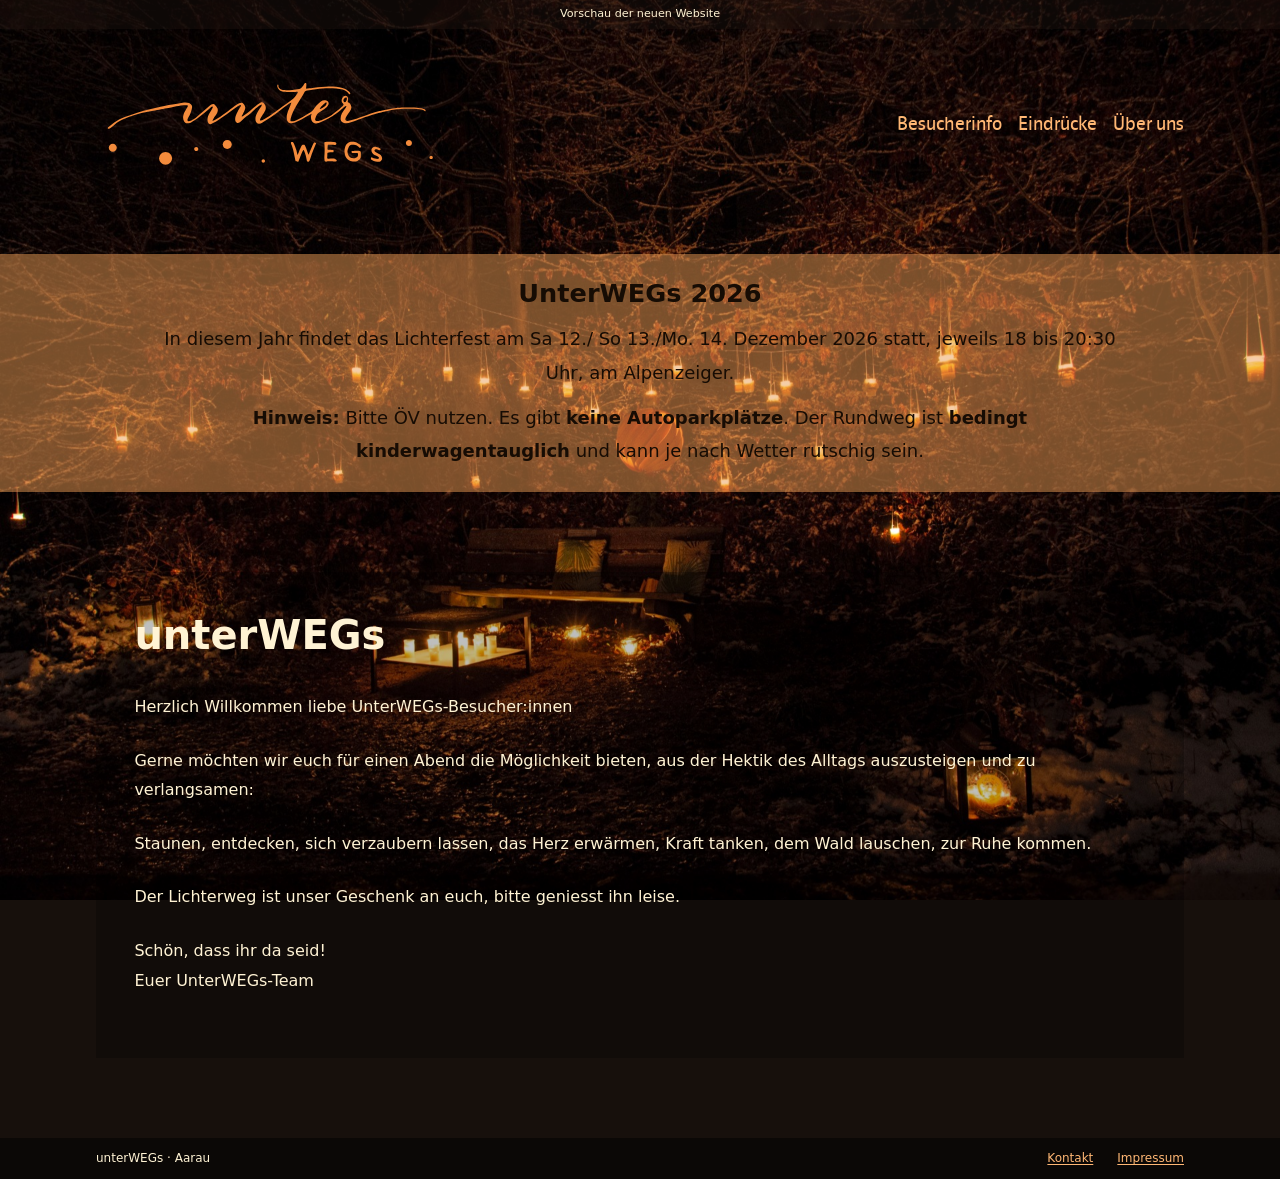
<file: website/index.html>
<!doctype html>
<html lang="de-CH">
<head>
  <meta charset="utf-8">
  <meta name="viewport" content="width=device-width, initial-scale=1">
  <meta name="robots" content="noindex">
  <meta name="description" content="unterWEGs – der Lichterweg in Aarau. Staunen, entdecken und zur Ruhe kommen.">
  <title>Home – unterWEGs</title>
  <link rel="stylesheet" href="assets/style.css">
  <script src="assets/banner.js" defer></script>
  <script src="assets/reading.js" defer></script>
</head>
<body>
  <a class="skip-link" href="#inhalt">Zum Inhalt</a>
  <div class="page">
    <p class="preview">Vorschau der neuen Website</p>
    <header>
      <a class="logo" href="index.html" aria-label="unterWEGs – Home"><img src="assets/logo.svg" alt="unterWEGs" width="360" height="120"></a>
      <nav aria-label="Hauptnavigation">
        <a href="besucherinfo.html">Besucherinfo</a>
        <a href="eindruecke.html">Eindrücke</a>
        <a href="ueber-uns.html">Über uns</a>
      </nav>
    </header>
    <aside class="banner" aria-label="Aktuelle Mitteilung" data-banner>
      <p>Aktuelle Mitteilung wird geladen.</p>
    </aside>
    <noscript><p class="notice">Für die aktuelle Mitteilung bitte <a href="banner.html">den Veranstaltungshinweis öffnen</a>.</p></noscript>
    <main id="inhalt" class="reading-active" tabindex="-1">
      <h1>unterWEGs</h1>
      <p>Herzlich Willkommen liebe UnterWEGs-Besucher:innen</p>
      <p>Gerne möchten wir euch für einen Abend die Möglichkeit bieten, aus der Hektik des Alltags auszusteigen und zu verlangsamen:</p>
      <p>Staunen, entdecken, sich verzaubern lassen, das Herz erwärmen, Kraft tanken, dem Wald lauschen, zur Ruhe kommen.</p>
      <p>Der Lichterweg ist unser Geschenk an euch, bitte geniesst ihn leise.</p>
      <p>Schön, dass ihr da seid!<br>Euer UnterWEGs-Team</p>
    </main>
    <footer><span>unterWEGs · Aarau</span><a href="ueber-uns.html#kontakt">Kontakt</a><a href="ueber-uns.html#impressum">Impressum</a></footer>
  </div>
</body>
</html>
</file>
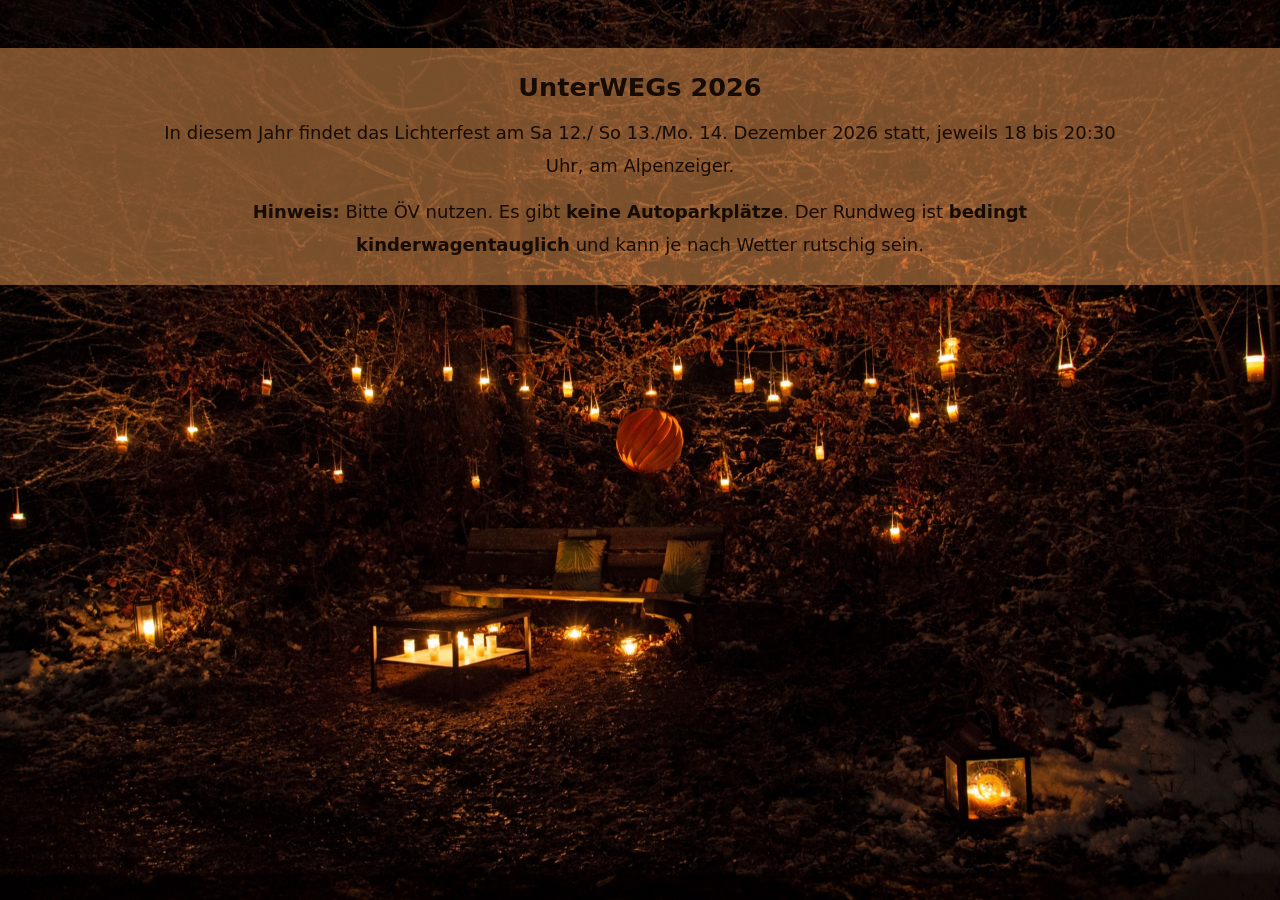
<file: website/banner.html>
<!doctype html>
<html lang="de-CH">
<head>
  <meta charset="utf-8">
  <meta name="viewport" content="width=device-width, initial-scale=1">
  <meta name="robots" content="noindex">
  <title>Aktuelle Mitteilung – unterWEGs</title>
  <link rel="stylesheet" href="assets/style.css">
</head>
<body class="banner-page">
  <main class="banner" id="mitteilung">
    <h2>UnterWEGs 2026</h2>
    <p>In diesem Jahr findet das Lichterfest am Sa 12./ So 13./Mo. 14. Dezember 2026 statt, jeweils 18 bis 20:30 Uhr, am Alpenzeiger.</p>
    <p><strong>Hinweis:</strong> Bitte ÖV nutzen. Es gibt <strong>keine Autoparkplätze</strong>. Der Rundweg ist <strong>bedingt kinderwagentauglich</strong> und kann je nach Wetter rutschig sein.</p>
  </main>
</body>
</html>
</file>
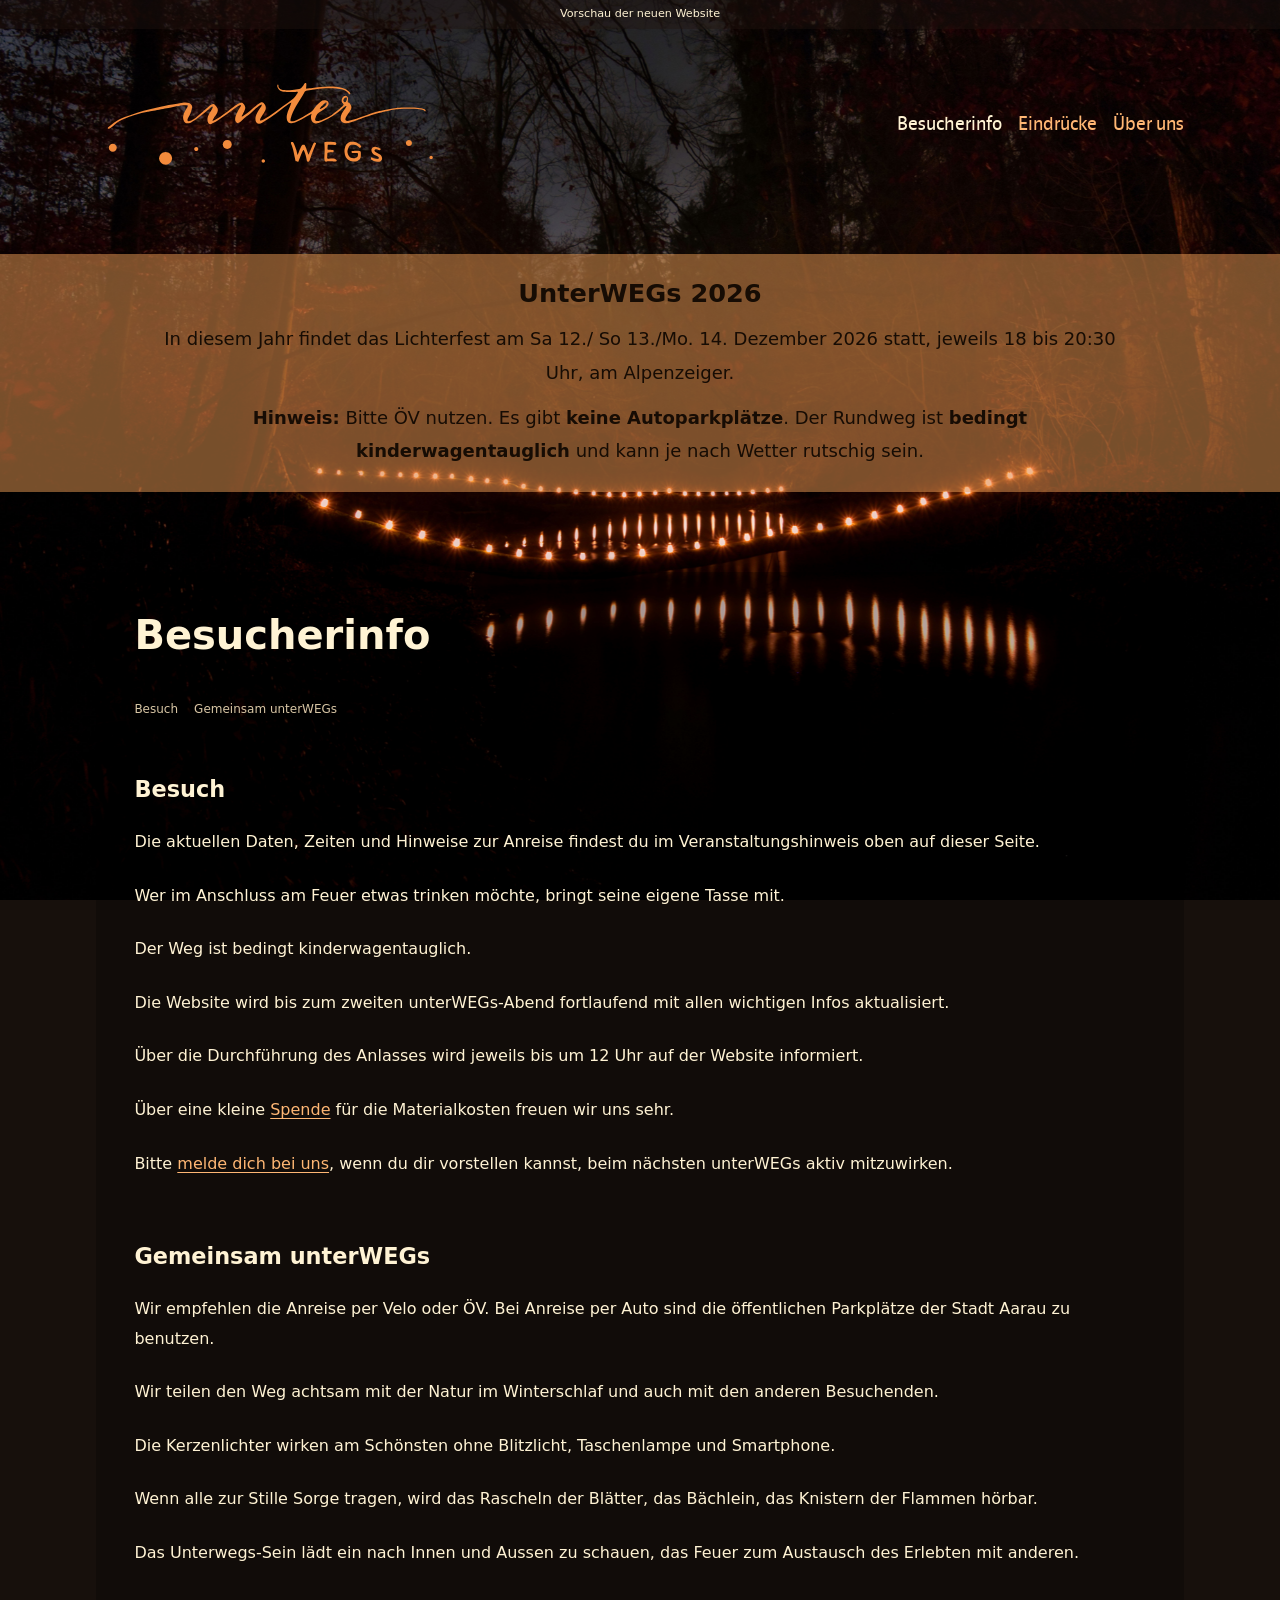
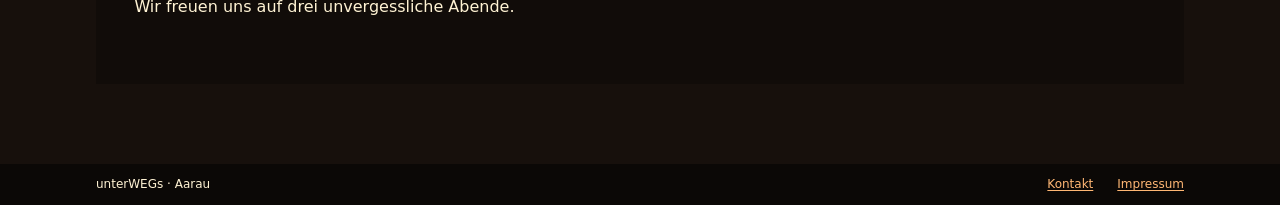
<file: website/besucherinfo.html>
<!doctype html>
<html lang="de-CH">
<head>
  <meta charset="utf-8">
  <meta name="viewport" content="width=device-width, initial-scale=1">
  <meta name="robots" content="noindex">
  <title>Besucherinfo – unterWEGs</title>
  <link rel="stylesheet" href="assets/style.css">
  <script src="assets/banner.js" defer></script>
  <script src="assets/reading.js" defer></script>
</head>
<body class="besucherinfo">
  <a class="skip-link" href="#inhalt">Zum Inhalt</a>
  <div class="page">
    <p class="preview">Vorschau der neuen Website</p>
    <header>
      <a class="logo" href="index.html" aria-label="unterWEGs – Home"><img src="assets/logo.svg" alt="unterWEGs" width="360" height="120"></a>
      <nav aria-label="Hauptnavigation">
        <a href="besucherinfo.html" aria-current="page">Besucherinfo</a>
        <a href="eindruecke.html">Eindrücke</a>
        <a href="ueber-uns.html">Über uns</a>
      </nav>
    </header>
    <aside class="banner" aria-label="Aktuelle Mitteilung" data-banner>
      <p>Aktuelle Mitteilung wird geladen.</p>
    </aside>
    <noscript><p class="notice">Für die aktuelle Mitteilung bitte <a href="banner.html">den Veranstaltungshinweis öffnen</a>.</p></noscript>
    <main id="inhalt" class="reading-active" tabindex="-1">
      <h1>Besucherinfo</h1>
      <nav class="section-links" aria-label="Auf dieser Seite"><a href="#besuch">Besuch</a><a href="#gemeinsam">Gemeinsam unterWEGs</a></nav>
      <section id="besuch">
        <h2>Besuch</h2>
        <p>Die aktuellen Daten, Zeiten und Hinweise zur Anreise findest du im Veranstaltungshinweis oben auf dieser Seite.</p>
        <p>Wer im Anschluss am Feuer etwas trinken möchte, bringt seine eigene Tasse mit.</p>
        <p>Der Weg ist bedingt kinderwagentauglich.</p>
        <p>Die Website wird bis zum zweiten unterWEGs-Abend fortlaufend mit allen wichtigen Infos aktualisiert.</p>
        <p>Über die Durchführung des Anlasses wird jeweils bis um 12 Uhr auf der Website informiert.</p>
        <p>Über eine kleine <a href="ueber-uns.html#spenden">Spende</a> für die Materialkosten freuen wir uns sehr.</p>
        <p>Bitte <a href="ueber-uns.html#kontakt">melde dich bei uns</a>, wenn du dir vorstellen kannst, beim nächsten unterWEGs aktiv mitzuwirken.</p>
      </section>
      <section id="gemeinsam">
        <h2>Gemeinsam unterWEGs</h2>
        <p>Wir empfehlen die Anreise per Velo oder ÖV. Bei Anreise per Auto sind die öffentlichen Parkplätze der Stadt Aarau zu benutzen.</p>
        <p>Wir teilen den Weg achtsam mit der Natur im Winterschlaf und auch mit den anderen Besuchenden.</p>
        <p>Die Kerzenlichter wirken am Schönsten ohne Blitzlicht, Taschenlampe und Smartphone.</p>
        <p>Wenn alle zur Stille Sorge tragen, wird das Rascheln der Blätter, das Bächlein, das Knistern der Flammen hörbar.</p>
        <p>Das Unterwegs-Sein lädt ein nach Innen und Aussen zu schauen, das Feuer zum Austausch des Erlebten mit anderen.</p>
        <p>Wir freuen uns auf drei unvergessliche Abende.</p>
      </section>
    </main>
    <footer><span>unterWEGs · Aarau</span><a href="ueber-uns.html#kontakt">Kontakt</a><a href="ueber-uns.html#impressum">Impressum</a></footer>
  </div>
</body>
</html>
</file>
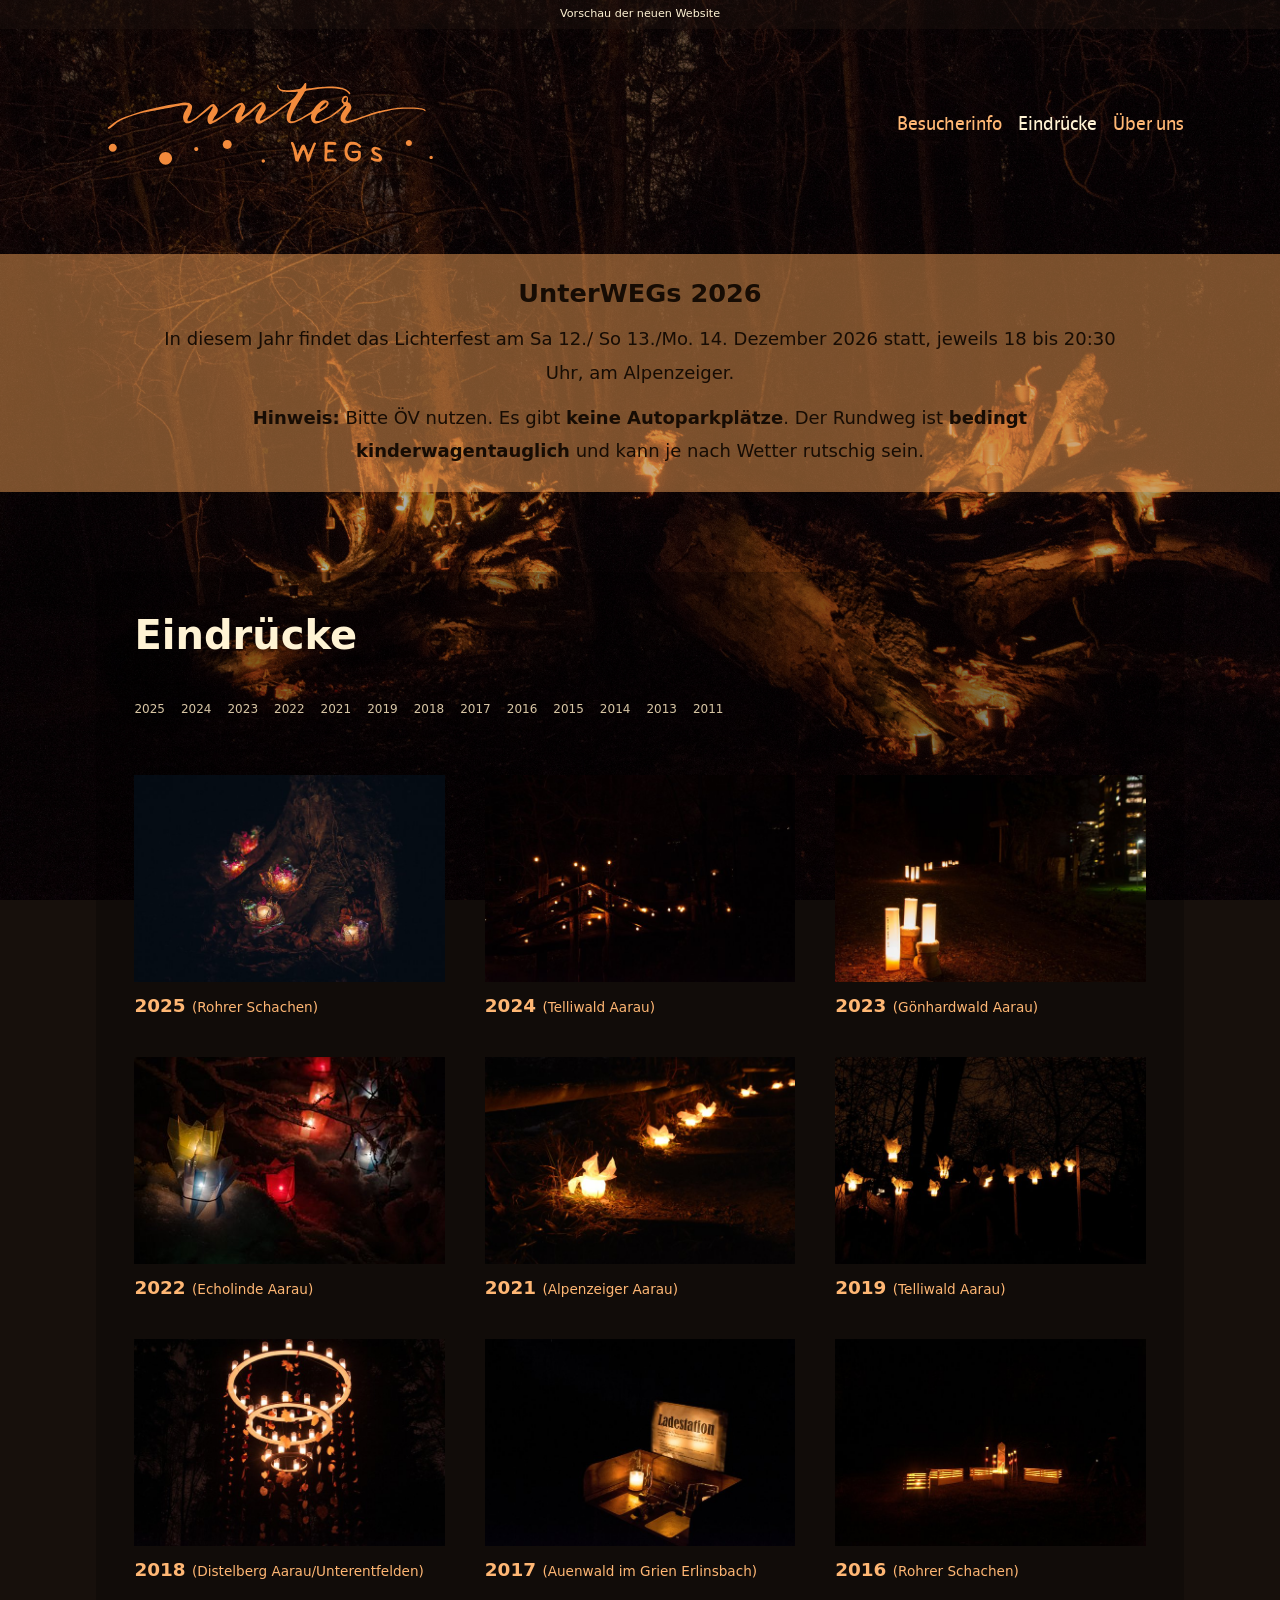
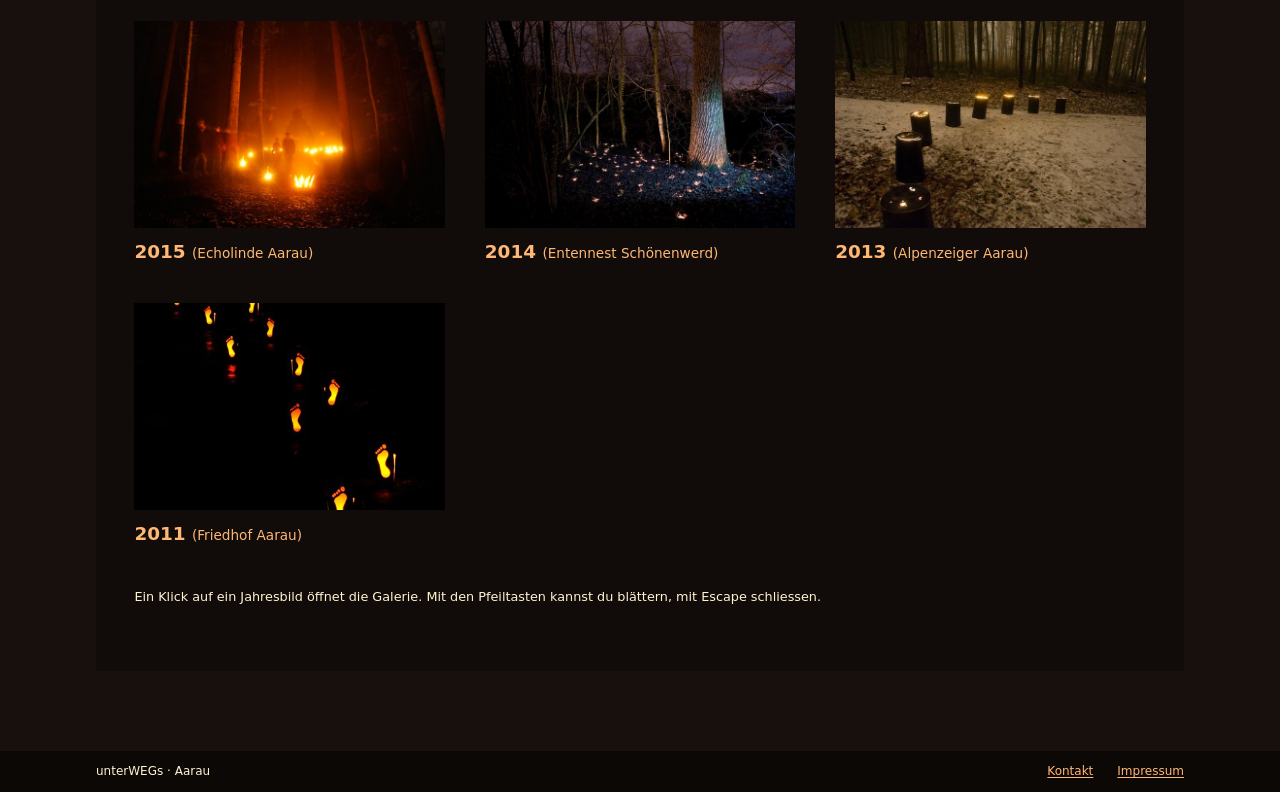
<file: website/eindruecke.html>
<!doctype html>
<html lang="de-CH">
<head>
  <meta charset="utf-8">
  <meta name="viewport" content="width=device-width, initial-scale=1">
  <meta name="robots" content="noindex">
  <title>Eindrücke – unterWEGs</title>
  <link rel="stylesheet" href="assets/style.css">
  <link rel="stylesheet" href="assets/gallery.css">
  <script src="assets/banner.js" defer></script>
  <script src="assets/reading.js" defer></script>
  <script src="assets/gallery.js" defer></script>
</head>
<body class="eindruecke">
  <a class="skip-link" href="#inhalt">Zum Inhalt</a>
  <div class="page">
    <p class="preview">Vorschau der neuen Website</p>
    <header>
      <a class="logo" href="index.html" aria-label="unterWEGs – Home"><img src="assets/logo.svg" alt="unterWEGs" width="360" height="120"></a>
      <nav aria-label="Hauptnavigation">
        <a href="besucherinfo.html">Besucherinfo</a>
        <a href="eindruecke.html" aria-current="page">Eindrücke</a>
        <a href="ueber-uns.html">Über uns</a>
      </nav>
    </header>
    <aside class="banner" aria-label="Aktuelle Mitteilung" data-banner>
      <p>Aktuelle Mitteilung wird geladen.</p>
    </aside>
    <noscript><p class="notice">Für die aktuelle Mitteilung bitte <a href="banner.html">den Veranstaltungshinweis öffnen</a>.</p></noscript>
    <main id="inhalt" class="reading-active" tabindex="-1">
      <h1>Eindrücke</h1>
      <noscript><p>Ohne JavaScript öffnen die Jahresbilder jeweils das erste Foto. Für das Blättern in den Galerien bitte JavaScript aktivieren.</p></noscript>
      <nav class="section-links" aria-label="Jahre">
      <!-- GALERIE-JAHRE:START -->
        <a href="#jahr-2025">2025</a>
        <a href="#jahr-2024">2024</a>
        <a href="#jahr-2023">2023</a>
        <a href="#jahr-2022">2022</a>
        <a href="#jahr-2021">2021</a>
        <a href="#jahr-2019">2019</a>
        <a href="#jahr-2018">2018</a>
        <a href="#jahr-2017">2017</a>
        <a href="#jahr-2016">2016</a>
        <a href="#jahr-2015">2015</a>
        <a href="#jahr-2014">2014</a>
        <a href="#jahr-2013">2013</a>
        <a href="#jahr-2011">2011</a>
      <!-- GALERIE-JAHRE:ENDE -->
      </nav>
      <div class="gallery-years">
      <!-- GALERIE-VORSCHAUEN:START -->
        <section id="jahr-2025">
          <a class="gallery-open" data-year="2025" href="assets/bilder/2025/UnterWEGs_Rohrer-Schachen_2026_001.jpeg">
            <img src="assets/bilder/2025/vorschau.jpg" alt="Lichterweg 2025 – Galerie öffnen" width="640" height="427" loading="lazy">
            <h2>2025 <span>(Rohrer Schachen)</span></h2>
          </a>
        </section>
        <section id="jahr-2024">
          <a class="gallery-open" data-year="2024" href="assets/bilder/2024/1.jpg">
            <img src="assets/bilder/2024/vorschau.jpg" alt="Lichterweg 2024 – Galerie öffnen" width="640" height="427" loading="lazy">
            <h2>2024 <span>(Telliwald Aarau)</span></h2>
          </a>
        </section>
        <section id="jahr-2023">
          <a class="gallery-open" data-year="2023" href="assets/bilder/2023/1.jpg">
            <img src="assets/bilder/2023/vorschau.jpg" alt="Lichterweg 2023 – Galerie öffnen" width="640" height="427" loading="lazy">
            <h2>2023 <span>(Gönhardwald Aarau)</span></h2>
          </a>
        </section>
        <section id="jahr-2022">
          <a class="gallery-open" data-year="2022" href="assets/bilder/2022/52613060511_12354054ed_k.jpg">
            <img src="assets/bilder/2022/vorschau.jpg" alt="Lichterweg 2022 – Galerie öffnen" width="427" height="640" loading="lazy">
            <h2>2022 <span>(Echolinde Aarau)</span></h2>
          </a>
        </section>
        <section id="jahr-2021">
          <a class="gallery-open" data-year="2021" href="assets/bilder/2021/DSC_7400.JPG">
            <img src="assets/bilder/2021/vorschau.jpg" alt="Lichterweg 2021 – Galerie öffnen" width="640" height="427" loading="lazy">
            <h2>2021 <span>(Alpenzeiger Aarau)</span></h2>
          </a>
        </section>
        <section id="jahr-2019">
          <a class="gallery-open" data-year="2019" href="assets/bilder/2019/DSC_3439.jpg">
            <img src="assets/bilder/2019/vorschau.jpg" alt="Lichterweg 2019 – Galerie öffnen" width="640" height="427" loading="lazy">
            <h2>2019 <span>(Telliwald Aarau)</span></h2>
          </a>
        </section>
        <section id="jahr-2018">
          <a class="gallery-open" data-year="2018" href="assets/bilder/2018/03.jpg">
            <img src="assets/bilder/2018/vorschau.jpg" alt="Lichterweg 2018 – Galerie öffnen" width="640" height="427" loading="lazy">
            <h2>2018 <span>(Distelberg Aarau/Unterentfelden)</span></h2>
          </a>
        </section>
        <section id="jahr-2017">
          <a class="gallery-open" data-year="2017" href="assets/bilder/2017/2017_unterWEGs_01.jpg">
            <img src="assets/bilder/2017/vorschau.jpg" alt="Lichterweg 2017 – Galerie öffnen" width="640" height="427" loading="lazy">
            <h2>2017 <span>(Auenwald im Grien Erlinsbach)</span></h2>
          </a>
        </section>
        <section id="jahr-2016">
          <a class="gallery-open" data-year="2016" href="assets/bilder/2016/_DSC8116.jpg">
            <img src="assets/bilder/2016/vorschau.jpg" alt="Lichterweg 2016 – Galerie öffnen" width="640" height="425" loading="lazy">
            <h2>2016 <span>(Rohrer Schachen)</span></h2>
          </a>
        </section>
        <section id="jahr-2015">
          <a class="gallery-open" data-year="2015" href="assets/bilder/2015/2015_Kette.jpg">
            <img src="assets/bilder/2015/vorschau.jpg" alt="Lichterweg 2015 – Galerie öffnen" width="640" height="426" loading="lazy">
            <h2>2015 <span>(Echolinde Aarau)</span></h2>
          </a>
        </section>
        <section id="jahr-2014">
          <a class="gallery-open" data-year="2014" href="assets/bilder/2014/2014_Baum.jpg">
            <img src="assets/bilder/2014/vorschau.jpg" alt="Lichterweg 2014 – Galerie öffnen" width="640" height="426" loading="lazy">
            <h2>2014 <span>(Entennest Schönenwerd)</span></h2>
          </a>
        </section>
        <section id="jahr-2013">
          <a class="gallery-open" data-year="2013" href="assets/bilder/2013/_DSC7362.jpg">
            <img src="assets/bilder/2013/vorschau.jpg" alt="Lichterweg 2013 – Galerie öffnen" width="640" height="426" loading="lazy">
            <h2>2013 <span>(Alpenzeiger Aarau)</span></h2>
          </a>
        </section>
        <section id="jahr-2011">
          <a class="gallery-open" data-year="2011" href="assets/bilder/2011/Unterwegs-11-040.jpg">
            <img src="assets/bilder/2011/vorschau.jpg" alt="Lichterweg 2011 – Galerie öffnen" width="425" height="640" loading="lazy">
            <h2>2011 <span>(Friedhof Aarau)</span></h2>
          </a>
        </section>
      <!-- GALERIE-VORSCHAUEN:ENDE -->
      </div>
      <p class="gallery-help">Ein Klick auf ein Jahresbild öffnet die Galerie. Mit den Pfeiltasten kannst du blättern, mit Escape schliessen.</p>
    </main>
    <footer><span>unterWEGs · Aarau</span><a href="ueber-uns.html#kontakt">Kontakt</a><a href="ueber-uns.html#impressum">Impressum</a></footer>
  </div>
  <dialog class="gallery-dialog" aria-labelledby="gallery-title">
    <div class="gallery-view">
      <div class="gallery-toolbar">
        <h2 id="gallery-title">Bildergalerie</h2>
        <button type="button" class="gallery-close" aria-label="Galerie schliessen" title="Galerie schliessen (Escape)" autofocus><span aria-hidden="true">×</span></button>
      </div>
      <div class="gallery-stage">
        <div class="gallery-picture" aria-busy="false"></div>
        <p class="gallery-credit" hidden></p>
      </div>
      <div class="gallery-navigation" role="group" aria-label="Galerienavigation">
        <button type="button" class="gallery-previous" aria-label="Vorheriges Bild" title="Vorheriges Bild (Pfeil links)" disabled><span aria-hidden="true">‹</span></button>
        <div class="gallery-dots" role="group" aria-label="Bild auswählen"></div>
        <button type="button" class="gallery-next" aria-label="Nächstes Bild" title="Nächstes Bild (Pfeil rechts)" disabled><span aria-hidden="true">›</span></button>
        <button type="button" class="gallery-play" aria-label="Diashow starten" title="Diashow starten" aria-pressed="false" disabled><span aria-hidden="true">▶</span></button>
        <button type="button" class="gallery-fullscreen" aria-label="Vollbild einschalten" title="Vollbild einschalten" aria-pressed="false" hidden>
          <svg width="20" height="20" viewBox="0 0 24 24" fill="none" stroke="currentColor" stroke-width="1.5" aria-hidden="true">
            <path class="fullscreen-expand" d="M9 3H3v6m12-6h6v6M3 15v6h6m12-6v6h-6"/>
            <path class="fullscreen-collapse" d="M3 9h6V3m6 0v6h6M9 21v-6H3m12 6v-6h6"/>
          </svg>
        </button>
      </div>
      <div class="gallery-caption">
        <p class="gallery-count" aria-live="polite"></p>
        <p class="gallery-status" role="status"></p>
      </div>
    </div>
  </dialog>
</body>
</html>
</file>
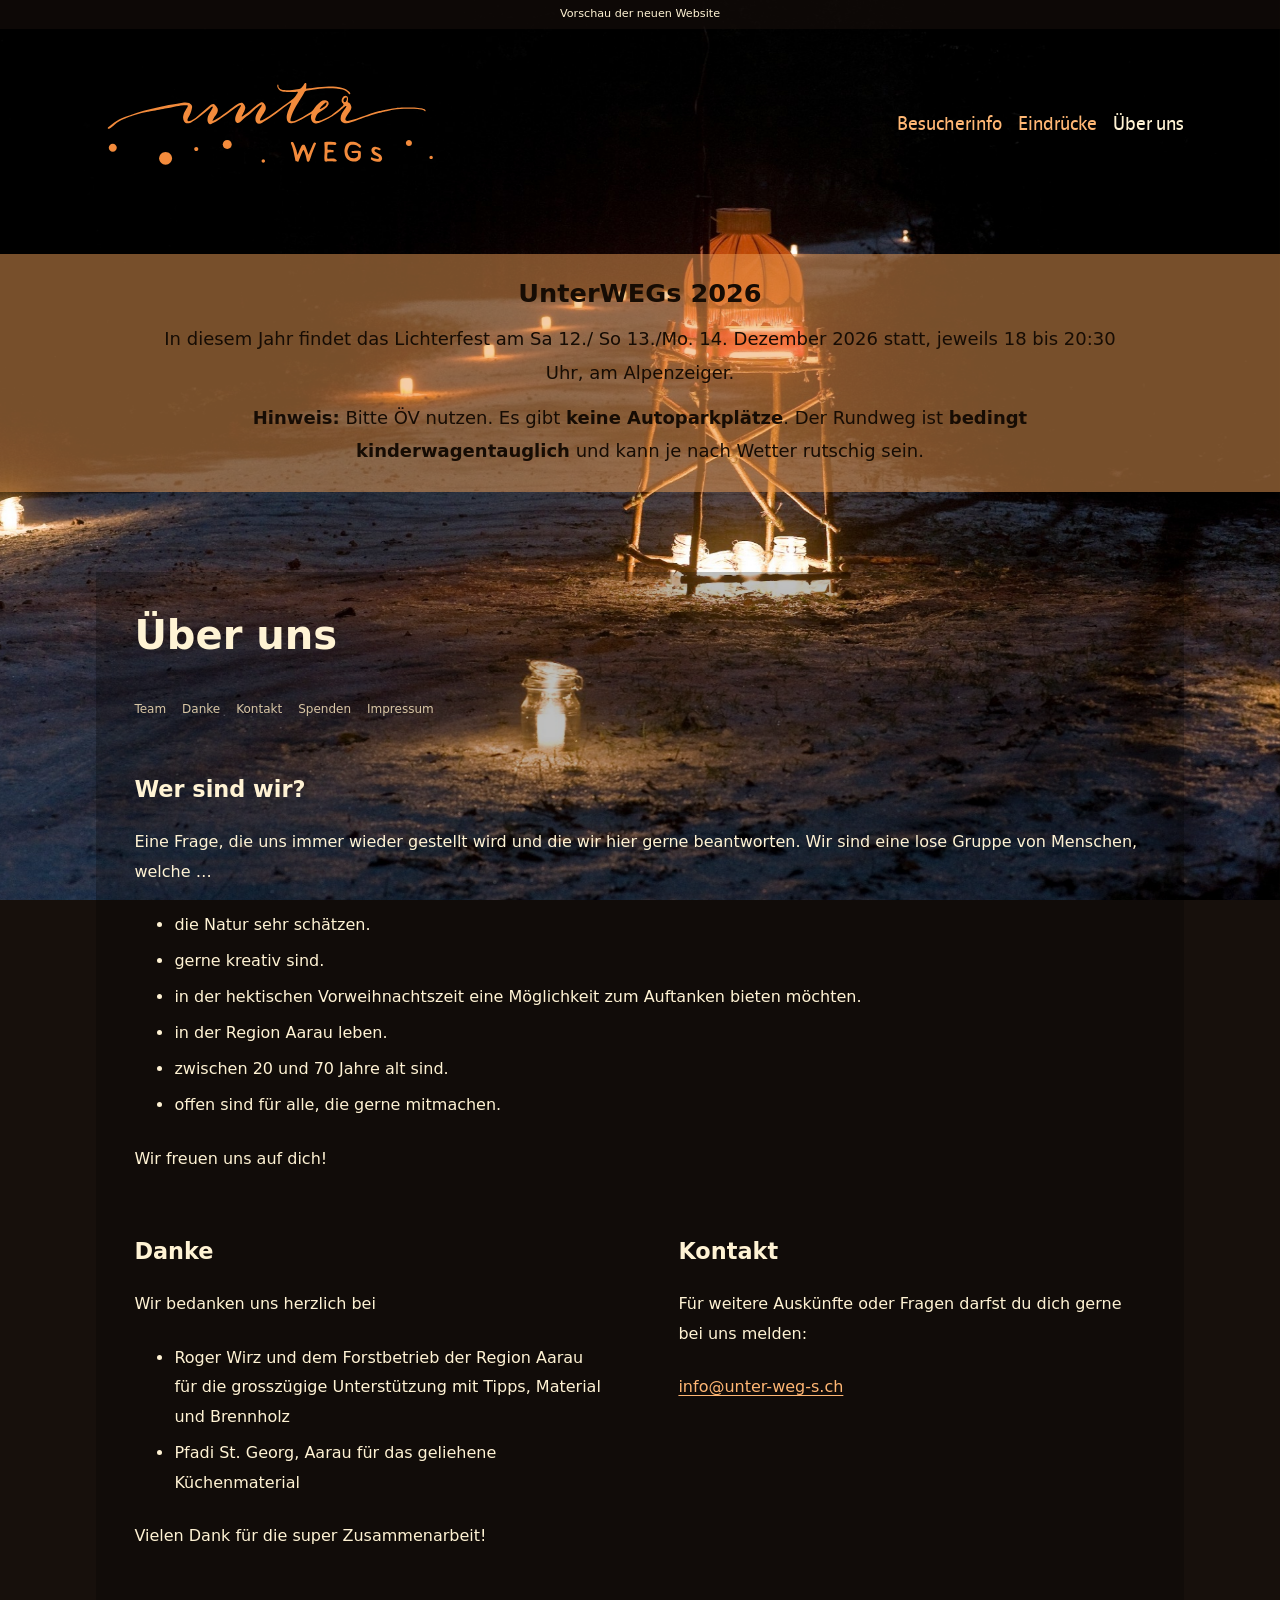
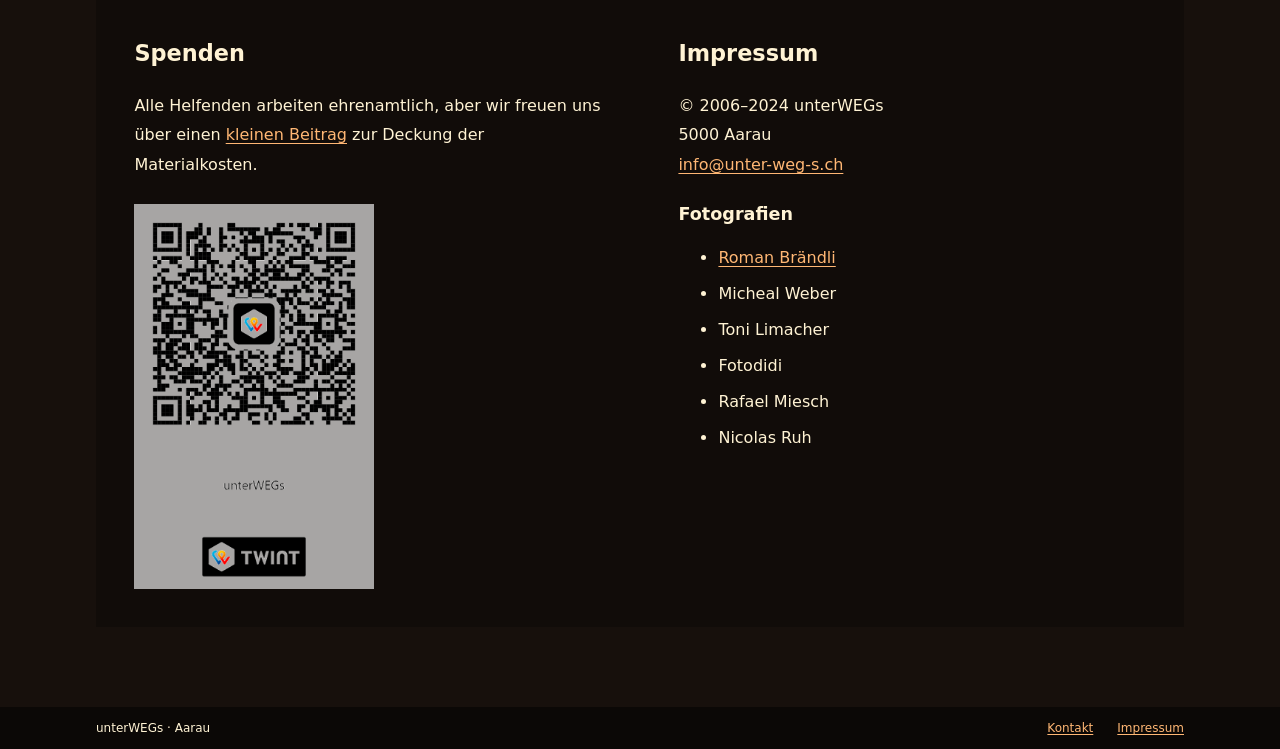
<file: website/ueber-uns.html>
<!doctype html>
<html lang="de-CH">
<head>
  <meta charset="utf-8">
  <meta name="viewport" content="width=device-width, initial-scale=1">
  <meta name="robots" content="noindex">
  <title>Über uns – unterWEGs</title>
  <link rel="stylesheet" href="assets/style.css">
  <script src="assets/banner.js" defer></script>
  <script src="assets/reading.js" defer></script>
</head>
<body class="ueber-uns">
  <a class="skip-link" href="#inhalt">Zum Inhalt</a>
  <div class="page">
    <p class="preview">Vorschau der neuen Website</p>
    <header>
      <a class="logo" href="index.html" aria-label="unterWEGs – Home"><img src="assets/logo.svg" alt="unterWEGs" width="360" height="120"></a>
      <nav aria-label="Hauptnavigation">
        <a href="besucherinfo.html">Besucherinfo</a>
        <a href="eindruecke.html">Eindrücke</a>
        <a href="ueber-uns.html" aria-current="page">Über uns</a>
      </nav>
    </header>
    <aside class="banner" aria-label="Aktuelle Mitteilung" data-banner>
      <p>Aktuelle Mitteilung wird geladen.</p>
    </aside>
    <noscript><p class="notice">Für die aktuelle Mitteilung bitte <a href="banner.html">den Veranstaltungshinweis öffnen</a>.</p></noscript>
    <main id="inhalt" class="reading-active" tabindex="-1">
      <h1>Über uns</h1>
      <nav class="section-links" aria-label="Auf dieser Seite"><a href="#team">Team</a><a href="#danke">Danke</a><a href="#kontakt">Kontakt</a><a href="#spenden">Spenden</a><a href="#impressum">Impressum</a></nav>
      <section id="team">
        <h2>Wer sind wir?</h2>
        <p>Eine Frage, die uns immer wieder gestellt wird und die wir hier gerne beantworten. Wir sind eine lose Gruppe von Menschen, welche …</p>
        <ul>
          <li>die Natur sehr schätzen.</li>
          <li>gerne kreativ sind.</li>
          <li>in der hektischen Vorweihnachtszeit eine Möglichkeit zum Auftanken bieten möchten.</li>
          <li>in der Region Aarau leben.</li>
          <li>zwischen 20 und 70 Jahre alt sind.</li>
          <li>offen sind für alle, die gerne mitmachen.</li>
        </ul>
        <p>Wir freuen uns auf dich!</p>
      </section>
      <div class="section-pair">
        <section id="danke">
          <h2>Danke</h2>
          <p>Wir bedanken uns herzlich bei</p>
          <ul>
            <li>Roger Wirz und dem Forstbetrieb der Region Aarau für die grosszügige Unterstützung mit Tipps, Material und Brennholz</li>
            <li>Pfadi St. Georg, Aarau für das geliehene Küchenmaterial</li>
          </ul>
          <p>Vielen Dank für die super Zusammenarbeit!</p>
        </section>
        <section id="kontakt">
          <h2>Kontakt</h2>
          <p>Für weitere Auskünfte oder Fragen darfst du dich gerne bei uns melden:</p>
          <p><a href="mailto:info@unter-weg-s.ch">info@unter-weg-s.ch</a></p>
        </section>
      </div>
      <div class="section-pair">
        <section id="spenden">
          <h2>Spenden</h2>
          <p>Alle Helfenden arbeiten ehrenamtlich, aber wir freuen uns über einen <a href="https://pay.raisenow.io/hwngd?lng=de">kleinen Beitrag</a> zur Deckung der Materialkosten.</p>
          <img class="donation-code" src="assets/spenden-twint.png" alt="TWINT-Code für eine Spende an unterWEGs. Alternativ den Beitragslink oben verwenden." width="650" height="1044" loading="lazy">
        </section>
        <section id="impressum">
          <h2>Impressum</h2>
          <p>© 2006–2024 unterWEGs<br>5000 Aarau<br><a href="mailto:info@unter-weg-s.ch">info@unter-weg-s.ch</a></p>
          <h3>Fotografien</h3>
          <ul>
            <li><a href="https://www.romanbraendli.ch/">Roman Brändli</a></li>
            <li>Micheal Weber</li>
            <li>Toni Limacher</li>
            <li>Fotodidi</li>
            <li>Rafael Miesch</li>
            <li>Nicolas Ruh</li>
          </ul>
        </section>
      </div>
    </main>
    <footer><span>unterWEGs · Aarau</span><a href="ueber-uns.html#kontakt">Kontakt</a><a href="ueber-uns.html#impressum">Impressum</a></footer>
  </div>
</body>
</html>
</file>
<file: website/assets/style.css>
@font-face {
  font-family: rgaregular;
  src: url("rgaregular.woff2") format("woff2");
  font-weight: 400;
  font-style: normal;
  font-display: swap;
}

:root {
  color-scheme: dark;
  font-family: system-ui, -apple-system, BlinkMacSystemFont, "Segoe UI", sans-serif;
  color: #fff3d4;
  background: #17100c;
  line-height: 1.85;
  font-size: 100%;
}

* { box-sizing: border-box; }

body {
  --background-image: url("hintergrund.jpg");
  margin: 0;
  min-height: 100vh;
  isolation: isolate;
}

body::before {
  content: "";
  position: fixed;
  inset: 0;
  z-index: -1;
  background: var(--background-image) center / cover no-repeat;
  pointer-events: none;
}

.besucherinfo { --background-image: url("hintergrund-besucherinfo-lichter.jpg"); }
.eindruecke { --background-image: linear-gradient(#0005, #0005), url("hintergrund-eindruecke-wald.jpg"); }
.ueber-uns { --background-image: url("hintergrund-ueber-uns.jpg"); }

a { color: #ffb774; text-underline-offset: .2em; }
a:hover { color: #ffe3b5; }
a:focus-visible { outline: 3px solid #ffc37e; outline-offset: 5px; }
img { display: block; max-width: 100%; height: auto; }
h1, h2, h3 { line-height: 1.25; }
h1 { font-size: clamp(1.8rem, 4vw, 2.5rem); margin-block: 0 2rem; }
h2 { font-size: 1.4rem; margin-block: 0 1.5rem; }
h3 { font-size: 1.1rem; }
p, ul { margin-block: 0 1.5rem; }
li + li { margin-top: .4rem; }

.page { width: 100%; }
header, main:not(.banner) { width: min(88%, 68rem); margin-inline: auto; }
.preview { font-size: .7rem; text-align: center; padding: .25rem; margin: 0; background: #21160f66; }
header { display: flex; align-items: center; justify-content: space-between; flex-wrap: wrap; gap: 2rem; padding: 3rem 0 5rem; }
.logo { width: min(22rem, 75vw); }
nav { display: flex; flex-wrap: wrap; gap: .5rem 1rem; }
nav a { display: inline-block; padding-block: .4rem; }
nav a[aria-current="page"] { color: #fff3d4; text-decoration-thickness: 3px; }
header nav { font-family: rgaregular, Helvetica, Arial, sans-serif; font-size: 1.275rem; }
header nav a { text-decoration: none; }

.banner { background: #ed9e5780; color: #160c04; padding: 1.5rem 6%; margin-bottom: 0; text-align: center; font-size: 1.125rem; }
.banner h2 { font-size: 1.6rem; margin-block: 0 .75rem; }
.banner p { max-width: 62rem; margin: 0 auto .75rem; }
.banner p:last-child { margin-bottom: 0; }
.banner a { color: #4a2100; }
.banner a:focus-visible { outline-color: #4a2100; }
main:not(.banner) { background: transparent; padding: clamp(1rem, 3vw, 2.5rem); margin-block: 5rem; overflow-wrap: anywhere; transition: background-color 2.5s ease; }
main.reading-active:not(.banner) { background-color: #00000040; transition-duration: .12s; }
section { scroll-margin-top: 1rem; }
main > section + section, .section-pair { margin-top: 4rem; }
.section-links { font-size: .75rem; gap: .25rem 1rem; margin-bottom: 3rem; }
.section-links a { color: #d8c6a5; text-decoration: none; }
.section-links a:hover { color: #fff3d4; text-decoration: underline; }
.section-pair { display: flex; gap: clamp(3rem, 6vw, 6rem); align-items: flex-start; }
.section-pair > section { flex: 1; min-width: 0; }
.notice { border-left: 2px solid #ffb774; padding: 1rem; background: #36271e66; }
.donation-code { width: 15rem; }
footer { display: flex; flex-wrap: wrap; gap: .5rem 1.5rem; width: 100%; padding: .6rem max(6%, calc((100% - 68rem) / 2)); font-size: .75rem; background: #00000080; }
footer span { margin-right: auto; }
.skip-link { position: absolute; top: .5rem; left: .5rem; padding: .5rem 1rem; background: #17100c; transform: translateY(-200%); }
.skip-link:focus { transform: translateY(0); }
.banner-page { padding-block: 3rem; }

@media (prefers-reduced-motion: reduce) {
  main:not(.banner), main.reading-active:not(.banner) { transition: none; }
}

@media (max-width: 40rem) {
  header { gap: 1.5rem; padding-block: 2rem 3rem; }
  header nav { width: 100%; gap: .25rem 1rem; }
  header nav a { min-height: 44px; }
  main:not(.banner) { margin-block: 3rem; }
  .section-pair { flex-direction: column; gap: 3rem; }
  .section-pair > section { width: 100%; }
}
</file>
<file: website/assets/gallery.css>
.gallery-years {
  display: flex;
  flex-wrap: wrap;
  gap: 2.5rem;
}

.gallery-years > section {
  flex: 0 1 calc((100% - 5rem) / 3);
  min-width: 0;
}

.gallery-open { display: block; text-decoration: none; }
.gallery-open img { width: 100%; aspect-ratio: 3 / 2; object-fit: cover; }
.gallery-open h2 { font-size: 1.15rem; margin-block: .75rem 0; }
.gallery-open h2 span { font-size: .85rem; font-weight: normal; }
.gallery-open:hover img { outline: 1px solid #ffb774; outline-offset: 4px; }
.gallery-help { margin-top: 2.5rem; font-size: .8rem; }
.gallery-is-open { overflow: hidden; }

.gallery-dialog {
  position: fixed;
  inset: 0;
  width: 100%;
  height: 100%;
  height: 100dvh;
  max-width: none;
  max-height: none;
  margin: 0;
  padding: 0;
  border: 0;
  color: #fff3d4;
  background: #080604f5;
}

.gallery-view {
  display: flex;
  flex-direction: column;
  gap: .75rem;
  width: 100%;
  height: 100%;
  padding: clamp(.5rem, 2vw, 1.5rem);
}
.gallery-view:fullscreen { background: #080604; }
.gallery-dialog::backdrop { background: #000c; }
.gallery-toolbar { display: flex; align-items: center; gap: .5rem 1rem; }
.gallery-toolbar h2 { flex: 1; margin: 0; font-size: 1.1rem; color: #fff3d499; }
.gallery-dialog button {
  min-width: 44px;
  min-height: 44px;
  padding: .4rem;
  border: 0;
  color: inherit;
  background: transparent;
  font: inherit;
  line-height: 1.3;
  cursor: pointer;
}
.gallery-dialog button:hover { color: #ffb774; }
.gallery-dialog button:disabled { opacity: .4; cursor: default; }
.gallery-dialog button:focus-visible { outline: 3px solid #ffc37e; outline-offset: 2px; }
.gallery-dialog .gallery-close { color: #fff3d499; font-size: 1.6rem; font-weight: 300; }
.gallery-dialog .gallery-close:hover { color: #fff3d4; }
.gallery-stage { display: flex; flex: 1; min-height: 0; position: relative; }
.gallery-picture { flex: 1; min-width: 0; height: 100%; display: flex; align-items: center; justify-content: center; }
.gallery-picture img { width: 100%; height: 100%; object-fit: contain; }
.gallery-caption { text-align: center; font-size: .8rem; }
.gallery-caption p { margin: 0; }
.gallery-status:empty { display: none; }
.gallery-navigation { display: flex; align-items: center; justify-content: center; gap: .25rem; width: fit-content; max-width: 100%; margin-inline: auto; }
.gallery-navigation > button { flex-shrink: 0; }
.gallery-dialog .gallery-previous, .gallery-dialog .gallery-next { font-size: 1.8rem; }
.gallery-dots { display: flex; flex: 0 1 auto; min-width: 0; overflow-x: auto; padding: .25rem; position: relative; }
.gallery-dialog .gallery-dot { display: flex; align-items: center; justify-content: center; flex: 0 0 24px; min-width: 24px; min-height: 32px; padding: 0; }
.gallery-dot::before { content: ""; width: 8px; height: 8px; border: 1px solid #fff3d499; border-radius: 50%; }
.gallery-dot[aria-current="true"]::before { background: #fff3d466; border-color: #fff3d4; }
.gallery-dot:hover::before { border-color: #ffb774; }
.gallery-dialog .gallery-dot:focus-visible { outline-offset: -3px; }
.gallery-fullscreen svg { display: block; margin-inline: auto; }
.fullscreen-collapse, .is-fullscreen .fullscreen-expand { display: none; }
.is-fullscreen .fullscreen-collapse { display: inline; }
.gallery-count { position: absolute; width: 1px; height: 1px; overflow: hidden; clip-path: inset(50%); }
.gallery-credit { position: absolute; margin: 0; padding: .3rem .5rem; font-size: clamp(.55rem, 1vw, .75rem); line-height: 1.4; color: #ffffff59; text-align: right; pointer-events: none; }

@media (max-width: 55rem) {
  .gallery-years > section { flex-basis: calc((100% - 2.5rem) / 2); }
}

@media (max-width: 30rem) {
  .gallery-years > section { flex-basis: 100%; }
  .gallery-navigation > button { min-width: 36px; }
}
</file>
